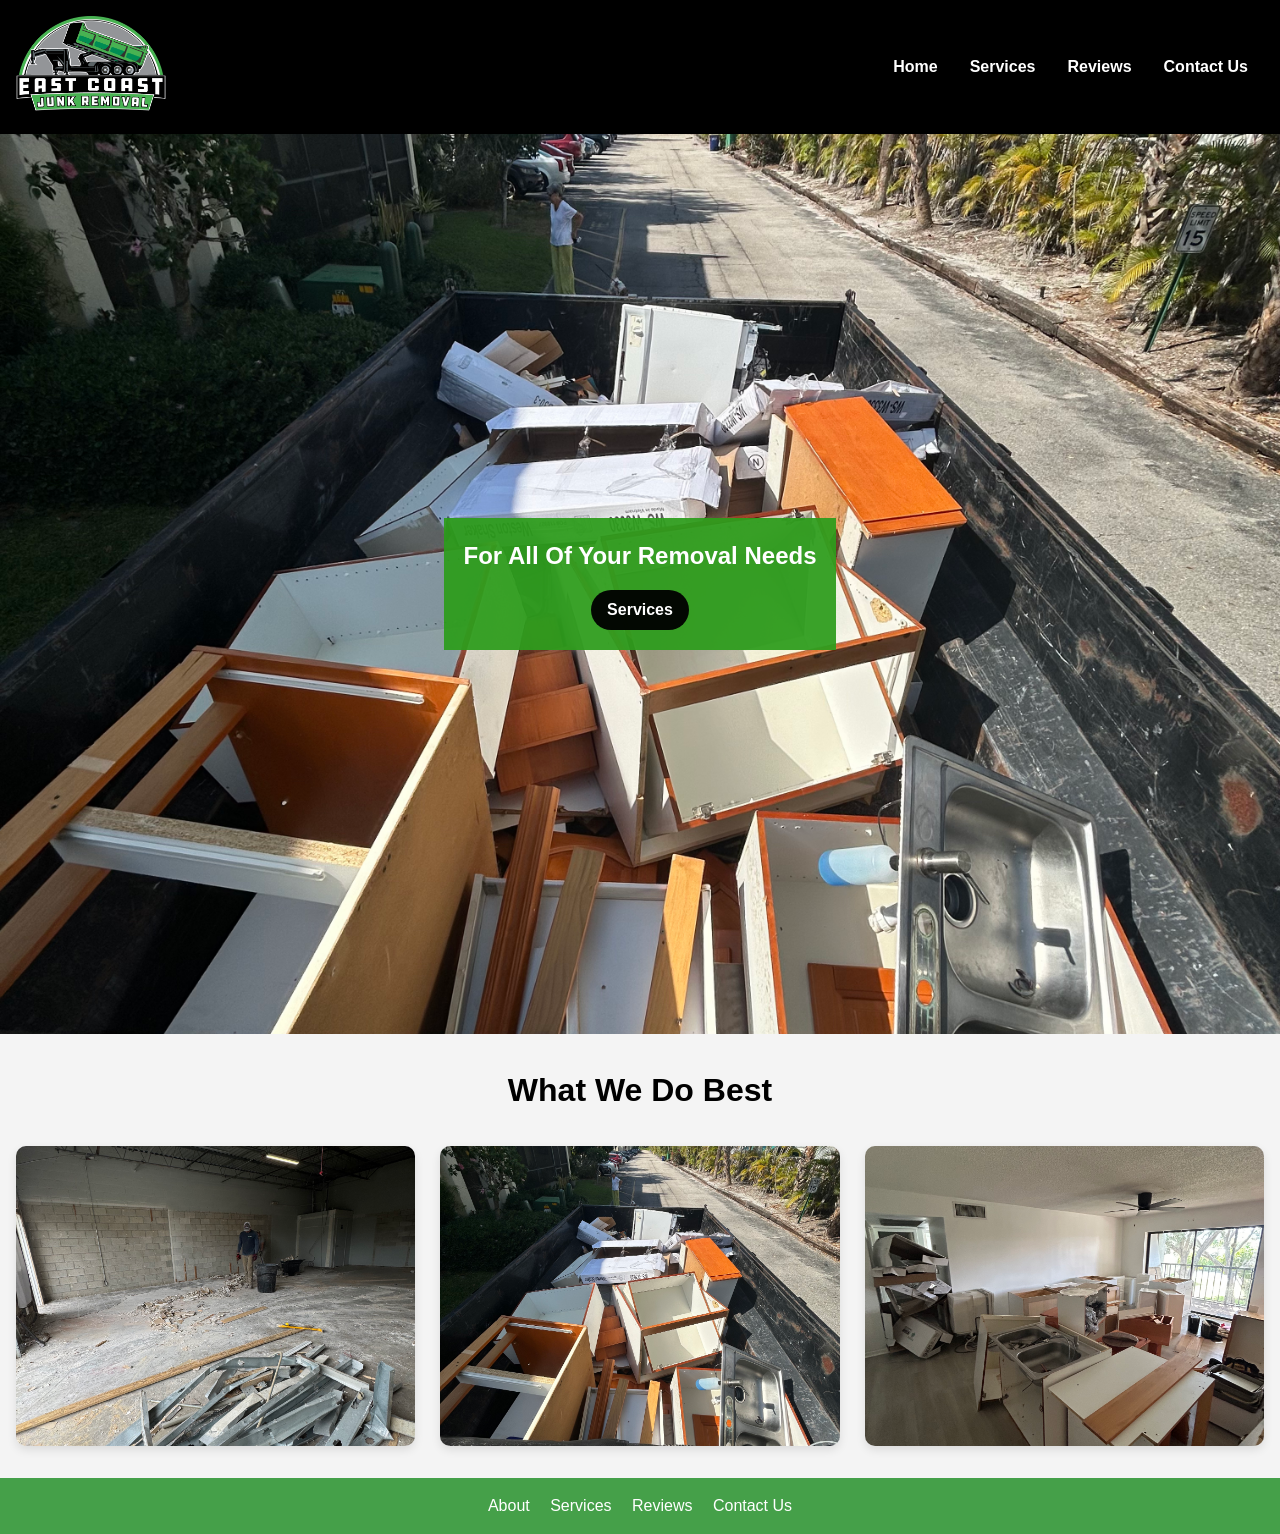
<file: index.html>
<!DOCTYPE html>
<html lang="en">
<head>
  <meta charset="UTF-8" />
  <meta name="viewport" content="width=device-width, initial-scale=1.0" />
  <title>East Coast Junk Removal</title>
  <link rel="stylesheet" href="styles.css"/>
</head>
<body>

<!-- header -->
  <header class="site-header">
    <div class="logo">
      <img src="logo.png" alt="East Coast Junk Removal Logo" />
    </div>
    <nav class="main-nav">
        <div class="desktop-nav">
          <a href="index.html">Home</a>
          <a href="services.html">Services</a>
          <a href="reviews.html">Reviews</a>
          <a href="contact.html">Contact Us</a>
        </div>
        <button id="menu-toggle">&#9776;</button>
      
        <div id="fullscreen-menu" class="menu-overlay">
          <button id="menu-close">&times;</button>
          <ul class="menu-links">
            <li><a href="index.html">Home</a></li>
            <li><a href="services.html">Services</a></li>
            <li><a href="reviews.html">Reviews</a></li>
            <li><a href="contact.html">Contact Us</a></li>
          </ul>
        </div>
      </nav>
  </header>

  <main>

<!-- hero -->
    <section class="hero">
        <div class="hero-overlay">
      <h1>For All Of Your Removal Needs</h1>
      <a href="services.html" class="btn-primary">Services</a>
    </div>
      <div class="hero-img">
      <img src="image1.jpg" alt="dump truck full of debris">
    </div>
    </section>
    

<!-- services -->
    <section class="homepage-services">
        <h2>What We Do Best</h2>
        <div class="homepage-service-cards">
      
          <div class="homepage-service-card">
            <img src="image3.jpg" alt="Image of a garage in the middle of demolition." />
            <div class="homepage-card-overlay">
              <h3>Demolition</h3>
              <p>We tear down sheds, decks, and interior spaces with care and safety in mind.</p>
              <a href="contact.html" class="homepage-card-btn">Get a Quote</a>
            </div>
          </div>
      
          <div class="homepage-service-card">
            <img src="image1.jpg" alt="Image of kitchen appliances in the process of being moved." />
            <div class="homepage-card-overlay">
              <h3>Cleanouts</h3>
              <p>Complete cleanouts for homes, garages, estates, and offices ... junk gone fast!</p>
              <a href="contact.html" class="homepage-card-btn">Get a Quote</a>
            </div>
          </div>
      
          <div class="homepage-service-card">
            <img src="image2.jpg" alt="Image of a full dump truck." />
            <div class="homepage-card-overlay">
              <h3>Debris Pickup</h3>
              <p>We haul away yard waste, construction debris, and everything in between.</p>
              <a href="contact.html" class="homepage-card-btn">Get a Quote</a>
            </div>
          </div>
      
        </div>
      </section>
      

  <footer class="site-footer">
    <nav class="footer-nav">
      <a href="index.html">About</a>
      <a href="services.html">Services</a>
      <a href="reviews.html">Reviews</a>
      <a href="contact.html">Contact Us</a>
    </nav>
  </footer>

  <script src="script.js"></script>
</body>
</html>
</file>
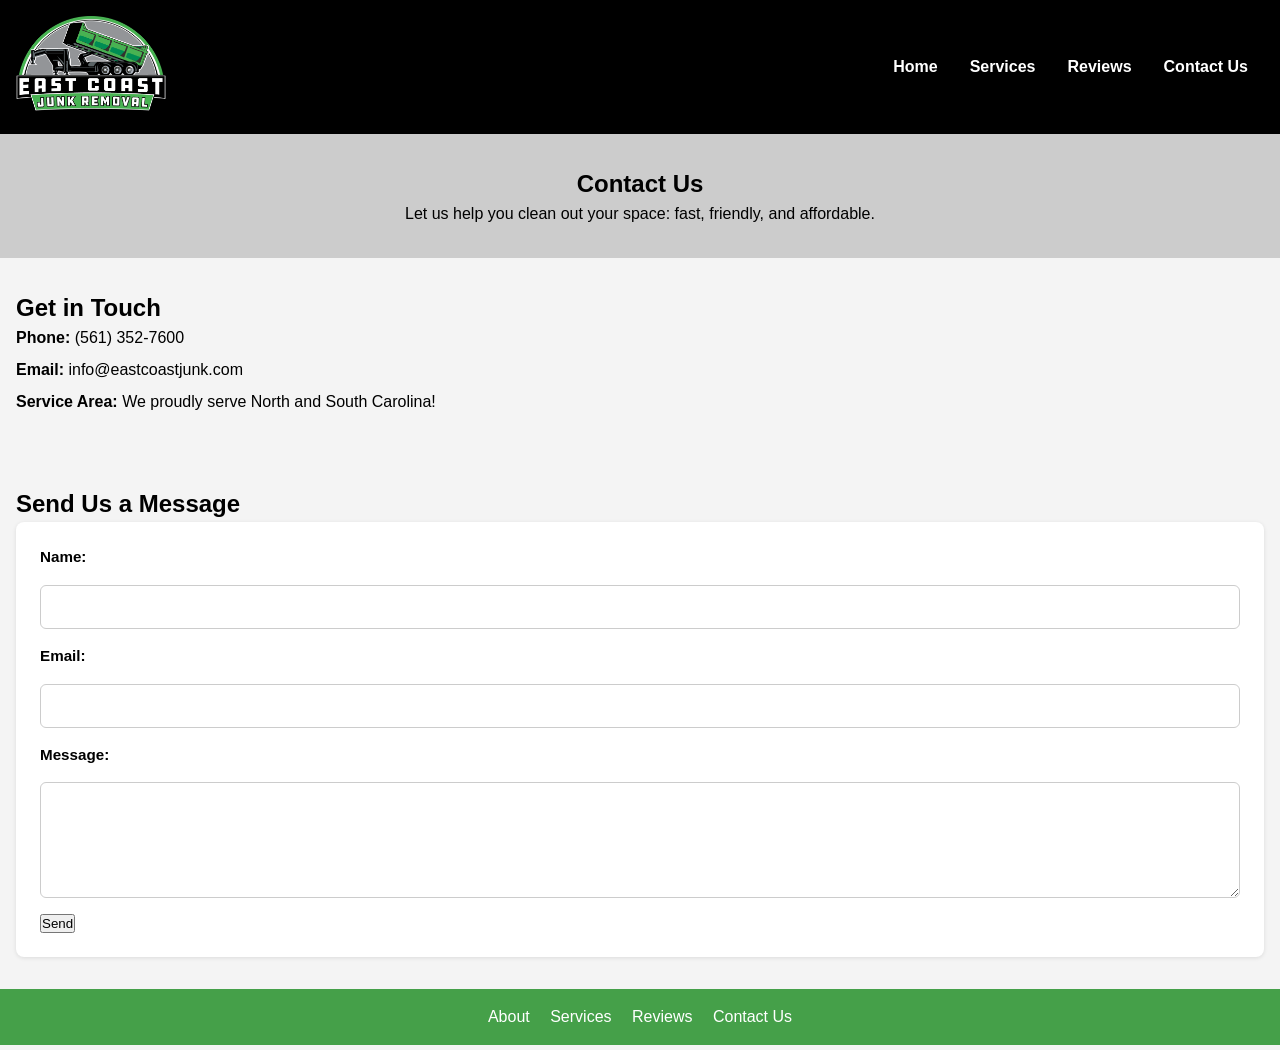
<file: contact.html>
<!DOCTYPE html>
<html lang="en">
<head>
  <meta charset="UTF-8" />
  <meta name="viewport" content="width=device-width, initial-scale=1.0"/>
  <title>Contact Us | East Coast Junk Removal</title>
  <link rel="stylesheet" href="styles.css" />
</head>
<body>

  <header class="site-header">
    <div class="logo">
      <img src="logo.png" alt="East Coast Junk Removal Logo" />
    </div>
    <nav class="main-nav">
        <div class="desktop-nav">
          <a href="index.html">Home</a>
          <a href="services.html">Services</a>
          <a href="reviews.html">Reviews</a>
          <a href="contact.html">Contact Us</a>
        </div>
        <button id="menu-toggle">&#9776;</button>
      
        <div id="fullscreen-menu" class="menu-overlay">
          <button id="menu-close">&times;</button>
          <ul class="menu-links">
            <li><a href="index.html">Home</a></li>
            <li><a href="services.html">Services</a></li>
            <li><a href="reviews.html">Reviews</a></li>
            <li><a href="contact.html">Contact Us</a></li>
          </ul>
        </div>
      </nav>
  </header>

  <main>
    <section class="page-hero" style="background:#ccc; text-align:center; padding:2rem 1rem;">
      <h1>Contact Us</h1>
      <p>Let us help you clean out your space: fast, friendly, and affordable.</p>
    </section>

    <section class="contact-info" style="padding: 2rem 1rem;">
      <h2>Get in Touch</h2>
      <p><strong>Phone:</strong> <a href="tel:5613527600">(561) 352-7600</a></p>
      <p><strong>Email:</strong> <a href="mailto:info@eastcoastjunk.com">info@eastcoastjunk.com</a></p>
      <p><strong>Service Area:</strong> We proudly serve North and South Carolina! </p>
    </section>

    <section class="contact-form" style="padding: 2rem 1rem;">
      <h2>Send Us a Message</h2>
      <form action="#" method="post">
        <label for="name">Name:</label>
        <input type="text" id="name" name="name" required />

        <label for="email">Email:</label>
        <input type="email" id="email" name="email" required />

        <label for="message">Message:</label>
        <textarea id="message" name="message" rows="5" required></textarea>

        <button type="submit" class="btn-secondary">Send</button>
      </form>
    </section>
  </main>

  <footer class="site-footer">
    <nav class="footer-nav">
      <a href="index.html">About</a>
      <a href="services.html">Services</a>
      <a href="reviews.html">Reviews</a>
      <a href="contact.html">Contact Us</a>
    </nav>
  </footer>

  <script src="script.js"></script>
</body>
</html>
</file>
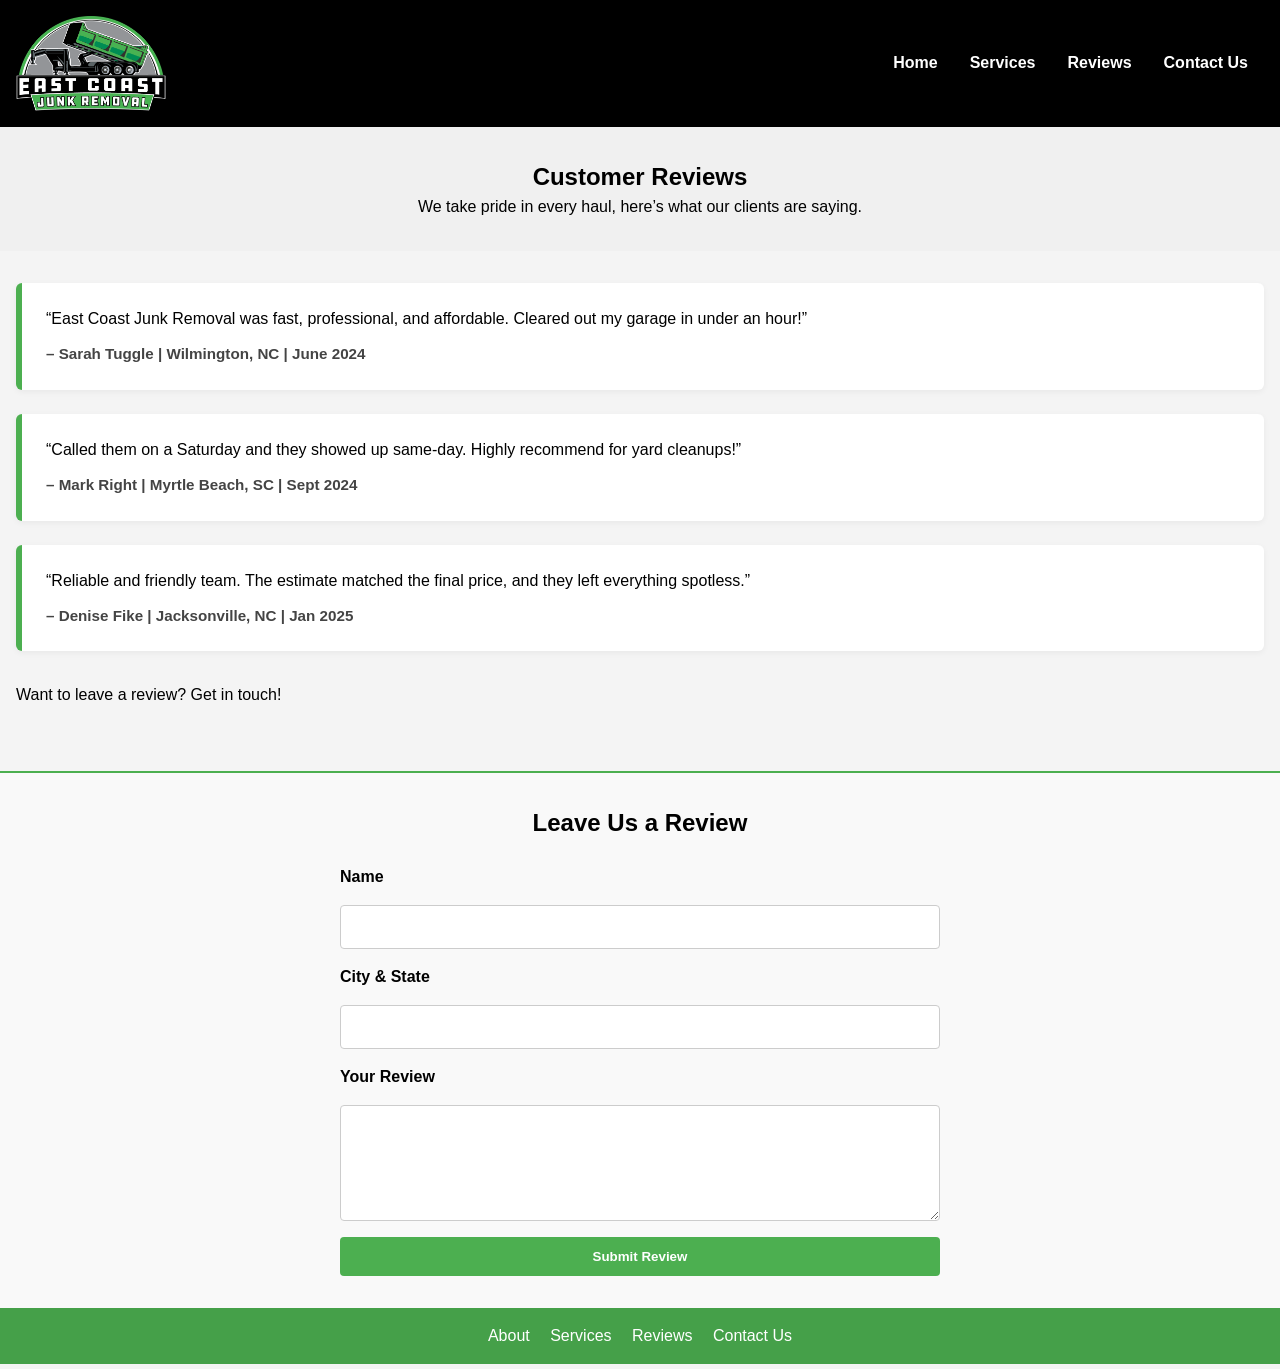
<file: reviews.html>
<html lang="en">
<head>
  <meta charset="UTF-8" />
  <meta name="viewport" content="width=device-width, initial-scale=1.0"/>
  <title>Reviews | East Coast Junk Removal</title>
  <link rel="stylesheet" href="styles.css" />
</head>
<body>

  <header class="site-header">
    <div class="logo">
      <img src="logo.png" alt="East Coast Junk Removal Logo" />
    </div>
    <nav class="main-nav">
      <div class="desktop-nav">
        <a href="index.html">Home</a>
        <a href="services.html">Services</a>
        <a href="reviews.html">Reviews</a>
        <a href="contact.html">Contact Us</a>
      </div>
      <button id="menu-toggle">&#9776;</button>
      <div id="fullscreen-menu" class="menu-overlay">
        <button id="menu-close">&times;</button>
        <ul class="menu-links">
          <li><a href="index.html">Home</a></li>
          <li><a href="services.html">Services</a></li>
          <li><a href="reviews.html">Reviews</a></li>
          <li><a href="contact.html">Contact Us</a></li>
        </ul>
      </div>
    </nav>
  </header>

  <main>
    <section class="page-hero" style="text-align: center; padding: 2rem 1rem; background: #f0f0f0;">
      <h1>Customer Reviews</h1>
      <p>We take pride in every haul, here’s what our clients are saying.</p>
    </section>

    <section class="reviews-section" style="padding: 2rem 1rem;">
      <div class="review-card">
        <p class="review-text">“East Coast Junk Removal was fast, professional, and affordable. Cleared out my garage in under an hour!”</p>
        <p class="review-author">– Sarah Tuggle | Wilmington, NC | June 2024</p>
      </div>

      <div class="review-card">
        <p class="review-text">“Called them on a Saturday and they showed up same-day. Highly recommend for yard cleanups!”</p>
        <p class="review-author">– Mark Right | Myrtle Beach, SC | Sept 2024 </p>
      </div>

      <div class="review-card">
        <p class="review-text">“Reliable and friendly team. The estimate matched the final price, and they left everything spotless.”</p>
        <p class="review-author">– Denise Fike | Jacksonville, NC | Jan 2025 </p>
      </div>

      <!-- Optional: add a form placeholder if you'd like people to submit reviews -->
      <div class="review-form-prompt" style="margin-top: 2rem;">
        <p>Want to leave a review? <a href="contact.html">Get in touch!</a></p>
      </div>
    </section>

    <section class="review-form-section">
        <h2>Leave Us a Review</h2>
        <form action="https://formspree.io/f/YOUR_FORM_ID" method="POST" class="review-form">
          <label for="name">Name</label>
          <input type="text" id="name" name="name" required />
      
          <label for="location">City & State</label>
          <input type="text" id="location" name="location" required />
      
          <label for="message">Your Review</label>
          <textarea id="message" name="message" rows="5" required></textarea>
      
          <button type="submit">Submit Review</button>
        </form>
      </section>
  </main>

  <footer class="site-footer">
    <nav class="footer-nav">
      <a href="index.html">About</a>
      <a href="services.html">Services</a>
      <a href="reviews.html">Reviews</a>
      <a href="contact.html">Contact Us</a>
    </nav>
  </footer>

  <script src="script.js"></script>
</body>
</html>
</file>
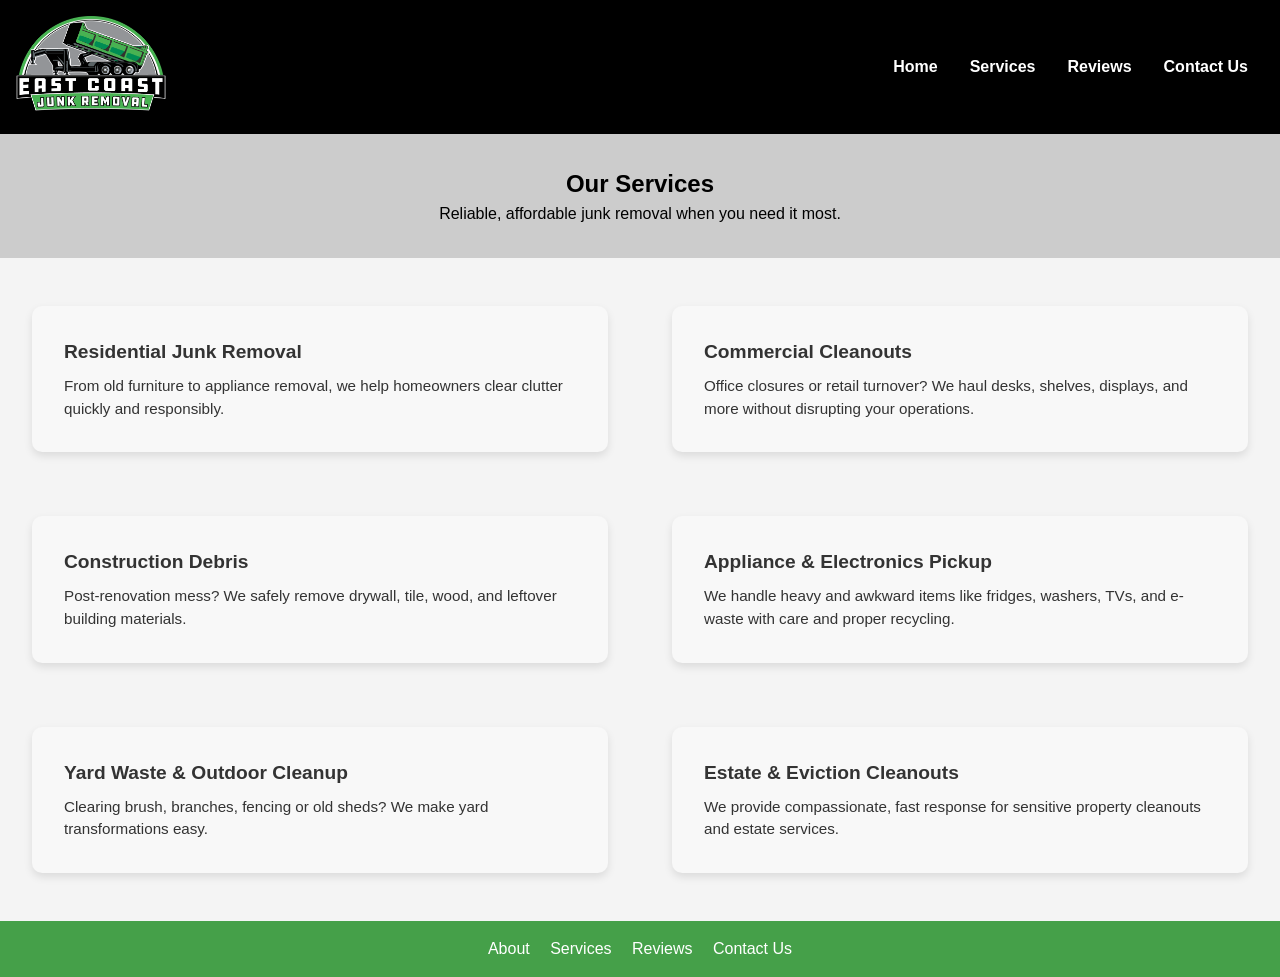
<file: services.html>
<!DOCTYPE html>
<html lang="en">
<head>
  <meta charset="UTF-8" />
  <meta name="viewport" content="width=device-width, initial-scale=1.0"/>
  <title>Services | East Coast Junk Removal</title>
  <link rel="stylesheet" href="styles.css" />
</head>
<body>

  <header class="site-header">
    <div class="logo">
      <img src="logo.png" alt="East Coast Junk Removal Logo" />
    </div>
    <nav class="main-nav">
        <div class="desktop-nav">
          <a href="index.html">Home</a>
          <a href="services.html">Services</a>
          <a href="reviews.html">Reviews</a>
          <a href="contact.html">Contact Us</a>
        </div>
        <button id="menu-toggle">&#9776;</button>
      
        <div id="fullscreen-menu" class="menu-overlay">
          <button id="menu-close">&times;</button>
          <ul class="menu-links">
            <li><a href="index.html">Home</a></li>
            <li><a href="services.html">Services</a></li>
            <li><a href="reviews.html">Reviews</a></li>
            <li><a href="contact.html">Contact Us</a></li>
          </ul>
        </div>
      </nav>
  </header>

  <main>
    <section class="page-hero" style="background:#ccc; text-align:center; padding:2rem 1rem;">
      <h1>Our Services</h1>
      <p>Reliable, affordable junk removal when you need it most.</p>
    </section>

    <section class="services-list">
      <article class="service-card">
        <h2>Residential Junk Removal</h2>
        <p>From old furniture to appliance removal, we help homeowners clear clutter quickly and responsibly.</p>
        <div class="price-estimate">Starting at $150</div>
      </article>

      <article class="service-card">
        <h2>Commercial Cleanouts</h2>
        <p>Office closures or retail turnover? We haul desks, shelves, displays, and more without disrupting your operations.</p>
        <div class="price-estimate">Starting at $300</div>
      </article>

      <article class="service-card">
        <h2>Construction Debris</h2>
        <p>Post-renovation mess? We safely remove drywall, tile, wood, and leftover building materials.</p>
        <div class="price-estimate">Starting at $200</div>
      </article>

      <article class="service-card">
        <h2>Appliance & Electronics Pickup</h2>
        <p>We handle heavy and awkward items like fridges, washers, TVs, and e-waste with care and proper recycling.</p>
        <div class="price-estimate">Starting at $100</div>
      </article>

      <article class="service-card">
        <h2>Yard Waste & Outdoor Cleanup</h2>
        <p>Clearing brush, branches, fencing or old sheds? We make yard transformations easy.</p>
        <div class="price-estimate">Starting at $120</div>
      </article>

      <article class="service-card">
        <h2>Estate & Eviction Cleanouts</h2>
        <p>We provide compassionate, fast response for sensitive property cleanouts and estate services.</p>
        <div class="price-estimate">Starting at $250</div>
      </article>
    </section>
  </main>

  <footer class="site-footer">
    <nav class="footer-nav">
      <a href="index.html">About</a>
      <a href="services.html">Services</a>
      <a href="reviews.html">Reviews</a>
      <a href="contact.html">Contact Us</a>
    </nav>
  </footer>

  <script src="script.js"></script>
</body>
</html>
</file>
<file: styles.css>
* {
    box-sizing: border-box;
    margin: 0;
    padding: 0;
}
  
body {
    font-family: Arial, sans-serif;
    line-height: 1.5;
    background: #f4f4f4;
}
  
a {
    text-decoration: none;
    color: inherit;
}
  
img {
    max-width: 100%;
    height: auto;
}
  
/* logo */
.logo img {
    max-width: 150px;
}
  
@media (max-width: 480px) {
    .logo img {
      max-width: 120px;
    }
}
  
/* wrappers */
  header,
  footer,
  section {
    padding: 1rem;
}
  
/* header */
.site-header {
    background: #000;
    color: #fff;
    display: flex;
    justify-content: space-between;
    align-items: center;
}
  
.mobile-nav button,
  #menu-toggle {
    background: none;
    color: #fff;
    font-size: 2rem;
    border: none;
    cursor: pointer;
}
  
/* nav */
.nav-menu {
    display: none;
}
  
.desktop-nav {
    display: none;
}
  
@media (min-width: 768px) {
.main-nav {
      display: flex;
      justify-content: space-between;
      align-items: center;
      padding: 1rem;
}
  
.desktop-nav {
      display: flex;
      gap: 2rem;
    }
  
.desktop-nav a {
      color: white;
      font-weight: bold;
      font-size: 1rem;
    }
  
.desktop-nav a:hover,
.desktop-nav a:focus {
      text-decoration: underline;
    }
  
#menu-toggle,
.menu-overlay {
      display: none !important;
    }
  }
  
/* fullscreen nav mnu */
.menu-overlay {
    position: fixed;
    top: 0;
    left: 0;
    width: 100%;
    height: 100%;
    background: #4CAF50;
    color: white;
    display: none;
    flex-direction: column;
    justify-content: center;
    align-items: center;
    z-index: 1000;
    opacity: 0;
    pointer-events: none;
    transition: opacity 0.3s ease-in-out;
}
  
.menu-overlay.open {
    display: flex;
    opacity: 1;
    pointer-events: auto;
}
  
#menu-close {
    position: absolute;
    top: 1rem;
    right: 1.5rem;
    font-size: 2rem;
    background: none;
    border: none;
    color: white;
    cursor: pointer;
}
  
.menu-links {
    list-style: none;
    text-align: center;
}
  
.menu-links li {
    margin: 1rem 0;
}
  
.menu-links a {
    font-size: 1.5rem;
    font-weight: bold;
}
  
/* homepage hero img */
.hero {
    position: relative;
    height: 100vh;
    display: flex;
    align-items: center; 
    justify-content: center; 
    text-align: center;
    color: white; 
}

.hero-img {
    position: absolute;
    top: 0;
    left: 0;
    right: 0;
    bottom: 0;
    z-index: -1; 
}

.hero-img img {
    width: 100%;
    height: 100%;
    object-fit: cover; 
}

.hero-overlay {
    position: absolute;
    background: rgba(45, 157, 28, 0.933); 
    display: flex;
    flex-direction: column;
    justify-content: center;
    align-items: center;
    padding: 20px;
}
  
.btn-primary {
    font-size: 16px;
    background-color: rgba(0, 0, 0, 0.95);
    padding: 0.5rem 1rem;
    border-radius: 20px;
    color: #fff;
    font-weight: bold;
    display: inline-block;
    margin-top: 1rem;
  }
  
/* homepage service sctn */
.homepage-services {
    padding: 2rem 1rem;
    text-align: center;
  }
  
.homepage-services h2 {
    font-size: 2rem;
    margin-bottom: 2rem;
  }
  
.homepage-service-cards {
    display: flex;
    flex-direction: column;
    gap: 1.5rem;
  }
  
.homepage-service-card {
    position: relative;
    height: 300px;
    border-radius: 10px;
    overflow: hidden;
    box-shadow: 0 4px 10px rgba(0,0,0,0.1);
    transition: transform 0.3s ease;
    cursor: pointer;
  }
  
.homepage-service-card img {
    width: 100%;
    height: 100%;
    object-fit: cover;
    transition: transform 0.3s ease;
  }
  
.homepage-service-card:hover img {
    transform: scale(1.1);
  }
  
.homepage-card-overlay {
    position: absolute;
    top: 0;
    left: 0;
    width: 100%;
    height: 100%;
    background-color: #4CAF50;
    color: white;
    display: flex;
    flex-direction: column;
    justify-content: center;
    align-items: center;
    padding: 1.5rem;
    text-align: center;
    opacity: 0;
    transition: opacity 0.3s ease;
  }
  
.homepage-service-card:hover .homepage-card-overlay,
.homepage-service-card:focus-within .homepage-card-overlay {
    opacity: 1;
  }
  
.homepage-card-overlay h3 {
    margin-bottom: 1rem;
    font-size: 1.5rem;
  }
  
.homepage-card-overlay p {
    font-size: 1rem;
    margin-bottom: 1rem;
  }
  
.homepage-card-btn {
    background: #fff;
    color: #4CAF50;
    padding: 0.6rem 1.2rem;
    border-radius: 4px;
    font-weight: bold;
    transition: background 0.2s ease;
  }
  
.homepage-card-btn:hover,
.homepage-card-btn:focus {
    background-color: #e0e0e0;
  }
  
/* responsive homepage cards */
@media (min-width: 768px) {
.homepage-service-cards {
      flex-direction: row;
      justify-content: space-between;
    }
  
.homepage-service-card {
      flex: 1;
      max-width: 32%;
    }
  }
  
/* services page cards */
@keyframes fadeInUp {
    from {
        opacity: 0;
        transform: translateY(20px);
    }
    to {
        opacity: 1;
        transform: translateY(0);
    }
}

.service-card {
    animation: fadeInUp 0.6s ease-out;
}

  .services-list {
    padding: 2rem 1rem;
    display: flex;
    flex-direction: column;
    gap: 1.5rem;
  }
  
.service-card {
    background: #fff;
    padding: 1.5rem;
    border-radius: 8px;
    box-shadow: 0 1px 4px rgba(0,0,0,0.1);
  }
  
.service-card h2 {
    margin-bottom: 0.5rem;
    font-size: 1.2rem;
    color: #222;
  }
  
.service-card p {
    font-size: 0.95rem;
    color: #444;
  }
  
@media (min-width: 768px) {
    .services-list {
      display: grid;
      grid-template-columns: repeat(2, 1fr);
      gap: 2rem;
    }
  }

.service-card {
    background-color: #f8f8f8;
    padding: 2rem;
    margin: 1rem;
    border-radius: 10px;
    box-shadow: 0 4px 8px rgba(0, 0, 0, 0.1);
    position: relative;
    transition: background-color 0.3s ease, transform 0.3s ease;
  }
  
.service-card:hover {
    background-color: #28a745; 
    transform: translateY(-5px);
  }
  
.service-card h2,
.service-card p {
    color: #333;
    transition: color 0.3s ease;
  }
  
.service-card:hover h2,
.service-card:hover p {
    color: white; 
  }
  
.price-estimate {
    display: none; 
    color: white;
    font-size: 1.5rem;
    margin-top: 1rem;
    font-weight: bold;
  }
  
.service-card:hover .price-estimate {
    display: block; 
  }
  
/* contact page */
  .contact-info p {
    margin-bottom: 0.5rem;
    font-size: 1rem;
  }
  
.contact-form form {
    display: flex;
    flex-direction: column;
    gap: 1rem;
    background: #fff;
    padding: 1.5rem;
    border-radius: 8px;
    box-shadow: 0 1px 4px rgba(0,0,0,0.1);
  }
  
.contact-form label {
    font-weight: bold;
    font-size: 0.95rem;
  }
  
.contact-form input,
.contact-form textarea {
    padding: 0.75rem;
    border: 1px solid #ccc;
    border-radius: 6px;
    font-size: 1rem;
  }
  
.contact-form button {
    align-self: flex-start;
  }
  
/* reviews page */
.review {
    background: #fff;
    padding: 2rem 1rem;
    text-align: center;
  }
  
.review blockquote {
    font-style: italic;
    margin-top: 1rem;
  }
  
.review-card {
    background: #fff;
    padding: 1.5rem;
    margin-bottom: 1.5rem;
    border-left: 6px solid #4CAF50;
    border-radius: 6px;
    box-shadow: 0 2px 6px rgba(0, 0, 0, 0.05);
  }
  
.review-text {
    font-size: 1rem;
    margin-bottom: 0.75rem;
  }
  
.review-author {
    font-weight: bold;
    font-size: 0.95rem;
    color: #444;
  }
  
.review-form-section {
    background: #f9f9f9;
    padding: 2rem 1rem;
    margin-top: 2rem;
    border-top: 2px solid #4CAF50;
  }
  
.review-form-section h2 {
    text-align: center;
    margin-bottom: 1.5rem;
  }
  
.review-form {
    max-width: 600px;
    margin: 0 auto;
    display: flex;
    flex-direction: column;
    gap: 1rem;
  }
  
.review-form label {
    font-weight: bold;
  }
  
.review-form input,
.review-form textarea {
    padding: 0.75rem;
    border: 1px solid #ccc;
    border-radius: 4px;
    font-size: 1rem;
  }
  
.review-form button {
    padding: 0.75rem;
    background: #4CAF50;
    color: white;
    font-weight: bold;
    border: none;
    border-radius: 4px;
    cursor: pointer;
  }
  
.review-form button:hover,
.review-form button:focus {
    background-color: #45a049;
  }
  
/* footer */
.site-footer {
    color: white;
    font-style: bold;
    background: #45a049;
    text-align: center;
    padding: 1rem;
  }
  
.footer-nav a {
    display: inline-block;
    margin: 0 0.5rem;
  }
</file>
